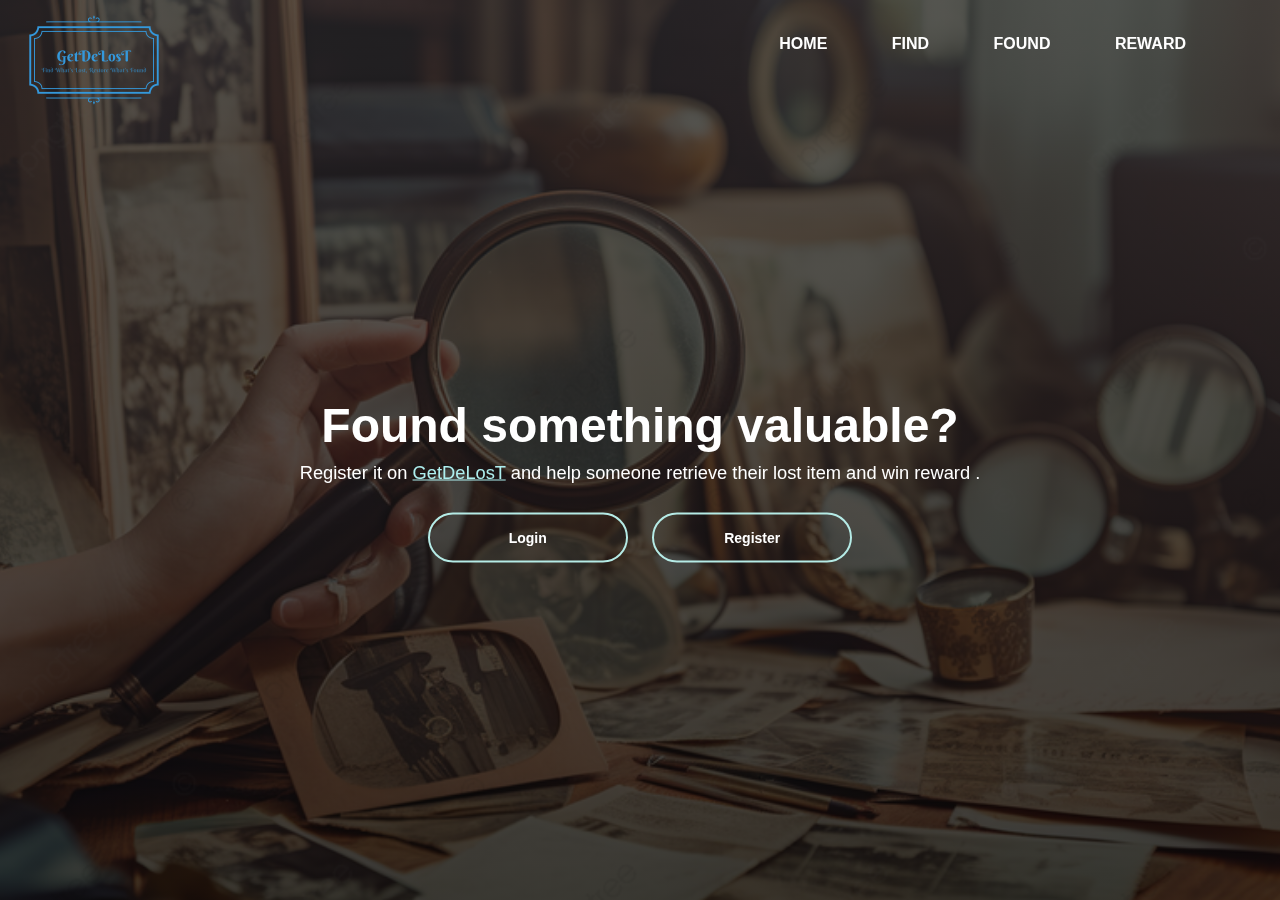
<file: index.html>
<html>
    <head>
        <title>GetDeLosT</title>
        <link rel="stylesheet" href="Style.css">
        <script src="script.js"></script>
        
    </head>
    <body>
        <div class="banner">
            <div class="navbar">
               <a href="index.html" ><img src="logo.png" href  class="logo"></a>
                <ul><b>
                    <li><a href="index.html">Home</a></li>
                    <li><a href="Find.html">Find</a></li>
                    <li><a href="Found.html">Found</a></li>
                    <li><a href="Reward.html">Reward</a></li>
                </b>
                </ul>
            </div>
            <div class="content">
                    <h1>Found something valuable?</h1>
                    <p>Register it on <a href="index.html" style="color: rgb(174, 239, 239);">GetDeLosT</a> and help someone retrieve their lost item and win reward .
                     
                        </p>
                        <div class="container">
                            <button  class ="lrbutton" onclick="showLoginBox()"><span></span>Login</button>
                            <button   class ="lrbutton" onclick="showRegisterBox()"><span></span>Register</button>
                        </div>
            </div>
            

            <div class="overlay" id="loginOverlay">
                <div class="login-box">
                   <form action="">
                    <h2>Sign In</h2>
                    <br>
                    <div class="input-box-login">
                        <span class="icon"><i class='bx bxs-envelope'></i></span>
                        <input type="email" required>
                        <label >Email</label>
                    </div>
                    <br>
                    <div class="input-box-login">
                        <span class="icon">
                            <i class='bx bxs-lock-alt' ></i>
                        </span>
                        <input type="password" required>
                        <label>Password</label>
                    </div>
                    
                    <div class="remember-password">
                        <label for=""><input type="checkbox"> Remember Me</label>
                        <a href="#">Forget Password</a>
                    </div>
                    <button class="btn">Login</button>
                    <div class="create-account">
                        <p>Create A New Account? <button onclick="loginToSignUp()" class="register-link">Sign Up</button></p>
                    </div>
                </form>
                  <button  class="close-btn" onclick="closeLoginBox()">Close</button>
                </div>
              </div>

              <div class="overlay" id="registerOverlay">
                <div class="register-box">
                <form action="">
                    <h2>Sign Up</h2>
                    <div class="input-box-register">
                        <span class="icon"><i class='bx bxs-user'></i></span>
                        <input type="text" required>
                        <label >Username</label>
                    </div>
                    <div class="input-box-register">
                        <span class="icon"><i class='bx bxs-envelope'></i></span>
                        <input type="email" required>
                        <label >Email</label>
                    </div>
                    <div class="input-box-register">
                        <span class="icon"><i class='bx bxs-lock-alt' ></i></span>
                        <input type="password" required>
                        <label>Password</label>
                    </div>
                    <div class="remember-password">
                        <label for=""><input type="checkbox"> I agree with this statment</label>
                    </div>
                    <button class="btn">Register</button>
                    <div class="create-account">
                        <p>Already Have An Account? <button onclick="signUpToLogin()" class="login-link">Sign In</button></p>
                    </div>
                </form>
                <button  class="close-btn" onclick="closeRegisterBox()">Close</button>
              </div>   
            </div>
        </div>
    </body>
</html>
</file>
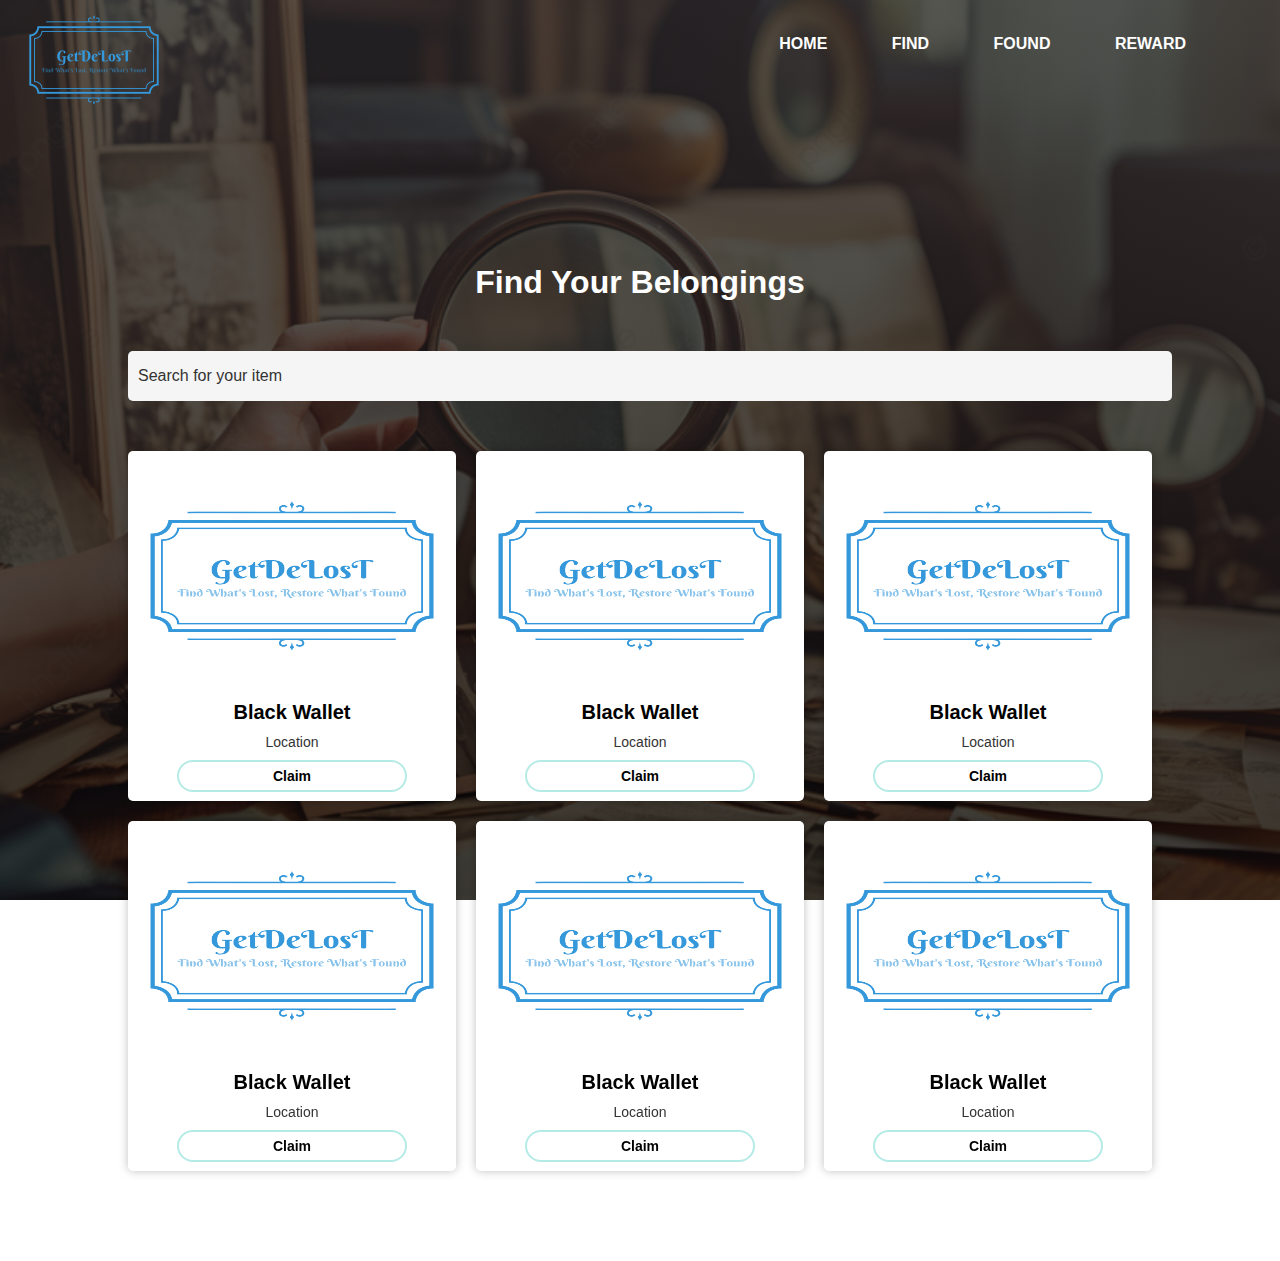
<file: Find.html>
<!DOCTYPE html>
<html lang="en">
<head>
    <title>Find</title>
    <link rel="stylesheet" href="Style.css">
    <script src="script.js"></script>
</head>

<body>
    <div class="banner">
    <div class="navbar">
        <a href="Home.html" ><img src="logo.png" href  class="logo"></a>
         <ul><b>
             <li><a href="Home.html">Home</a></li>
             <li><a href="Find.html">Find</a></li>
             <li><a href="Found.html">Found</a></li>
             <li><a href="Reward.html">Reward</a></li>
         </b>
         </ul>
     </div>
    
     <div class="find-box" >
    <h1 class="Find-head">Find Your Belongings</h1>

    <input class="find-search" type="text" id="search" placeholder="Search for your item" onkeyup="searchItem()">

    <div class="All-items">
        <div class="Item">
            <img class="item-image" src="./logo.png">

            <div class="item-info">
                <h3 class="item-head">Black Wallet</h3>
                <p class="item-Location"> Location</p>
                <button class="item-button">Claim</button>
            </div>
        </div>
        <div class="Item">
            <img class="item-image" src="./logo.png">

            <div class="item-info">
                <h3 class="item-head">Black Wallet</h3>
                <p class="item-Location"> Location</p>
                <button class="item-button">Claim</button>
            </div>
        </div>
        <div class="Item">
            <img class="item-image" src="./logo.png">

            <div class="item-info">
                <h3 class="item-head">Black Wallet</h3>
                <p class="item-Location"> Location</p>
                <button class="item-button">Claim</button>
            </div>
        </div>
        <div class="Item">
            <img class="item-image" src="./logo.png">

            <div class="item-info">
                <h3 class="item-head">Black Wallet</h3>
                <p class="item-Location"> Location</p>
                <button class="item-button">Claim</button>
            </div>
        </div>
        <div class="Item">
            <img class="item-image" src="./logo.png">

            <div class="item-info">
                <h3 class="item-head">Black Wallet</h3>
                <p class="item-Location"> Location</p>
                <button class="item-button">Claim</button>
            </div>
        </div>
        <div class="Item">
            <img class="item-image" src="./logo.png">

            <div class="item-info">
                <h3 class="item-head">Black Wallet</h3>
                <p class="item-Location"> Location</p>
                <button class="item-button">Claim</button>
            </div>
        </div>
    </div>
     </div>

    </div> 
</body>
</html>
</file>
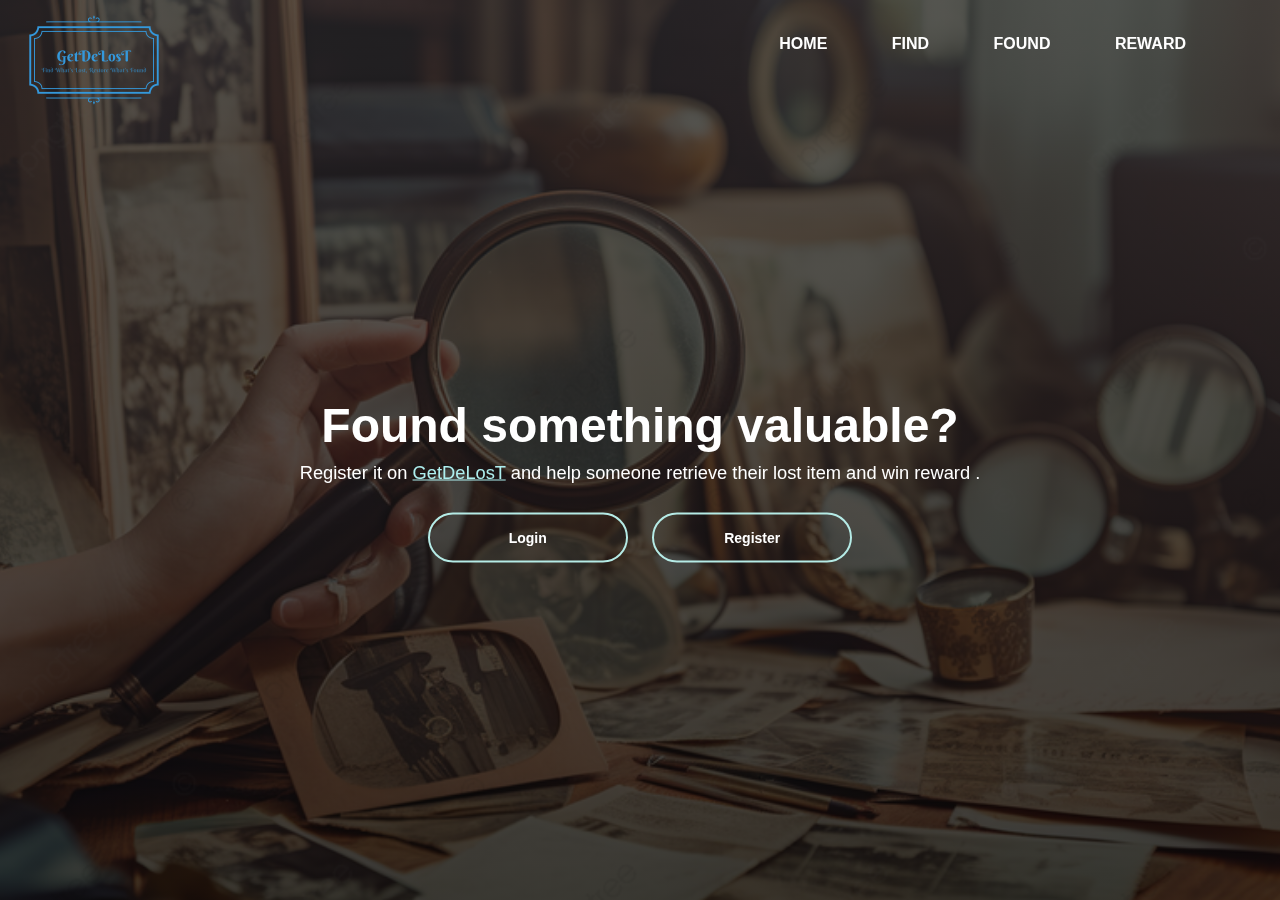
<file: Home.html>
<html>
    <head>
        <title>GetDeLosT</title>
        <link rel="stylesheet" href="Style.css">
        <script src="script.js"></script>
        
    </head>
    <body>
        <div class="banner">
            <div class="navbar">
               <a href="Home.html" ><img src="logo.png" href  class="logo"></a>
                <ul><b>
                    <li><a href="Home.html">Home</a></li>
                    <li><a href="Find.html">Find</a></li>
                    <li><a href="Found.html">Found</a></li>
                    <li><a href="Reward.html">Reward</a></li>
                </b>
                </ul>
            </div>
            <div class="content">
                    <h1>Found something valuable?</h1>
                    <p>Register it on <a href="Home.html" style="color: rgb(174, 239, 239);">GetDeLosT</a> and help someone retrieve their lost item and win reward .
                     
                        </p>
                        <div class="container">
                            <button  class ="lrbutton" onclick="showLoginBox()"><span></span>Login</button>
                            <button   class ="lrbutton" onclick="showRegisterBox()"><span></span>Register</button>
                        </div>
            </div>
            

            <div class="overlay" id="loginOverlay">
                <div class="login-box">
                   <form action="">
                    <h2>Sign In</h2>
                    <br>
                    <div class="input-box-login">
                        <span class="icon"><i class='bx bxs-envelope'></i></span>
                        <input type="email" required>
                        <label >Email</label>
                    </div>
                    <br>
                    <div class="input-box-login">
                        <span class="icon">
                            <i class='bx bxs-lock-alt' ></i>
                        </span>
                        <input type="password" required>
                        <label>Password</label>
                    </div>
                    
                    <div class="remember-password">
                        <label for=""><input type="checkbox"> Remember Me</label>
                        <a href="#">Forget Password</a>
                    </div>
                    <button class="btn">Login</button>
                    <div class="create-account">
                        <p>Create A New Account? <button onclick="loginToSignUp()" class="register-link">Sign Up</button></p>
                    </div>
                </form>
                  <button  class="close-btn" onclick="closeLoginBox()">Close</button>
                </div>
              </div>

              <div class="overlay" id="registerOverlay">
                <div class="register-box">
                <form action="">
                    <h2>Sign Up</h2>
                    <div class="input-box-register">
                        <span class="icon"><i class='bx bxs-user'></i></span>
                        <input type="text" required>
                        <label >Username</label>
                    </div>
                    <div class="input-box-register">
                        <span class="icon"><i class='bx bxs-envelope'></i></span>
                        <input type="email" required>
                        <label >Email</label>
                    </div>
                    <div class="input-box-register">
                        <span class="icon"><i class='bx bxs-lock-alt' ></i></span>
                        <input type="password" required>
                        <label>Password</label>
                    </div>
                    <div class="remember-password">
                        <label for=""><input type="checkbox"> I agree with this statment</label>
                    </div>
                    <button class="btn">Register</button>
                    <div class="create-account">
                        <p>Already Have An Account? <button onclick="signUpToLogin()" class="login-link">Sign In</button></p>
                    </div>
                </form>
                <button  class="close-btn" onclick="closeRegisterBox()">Close</button>
              </div>   
            </div>
        </div>
    </body>
</html>
</file>
<file: Style.css>
/* Full Body */
*{
  margin: 0;
  padding: 0;
  font-family: sans-serif;

}
.banner{
  position: relative;
  width: 100%;
  height: 100vh;
  background-image: linear-gradient(rgba(37, 37, 37, 0.75),rgba(4, 4, 4, 0.75)),url(background.jpg);
  background-size: cover;
  background-position: center;
  filter: blur(0); /* Initial blur value */
  transition: filter 0.5s; /* Transition effect for the blur */
}


/* NavBar */

.navbar{
  width: 90%;
  margin: auto;
  padding: 35px 0;
  display: flex;
  align-items: right;
  justify-content: space-between;
}
.logo{
  width: 150px;
  cursor: pointer;  
  top: -50px; 
  transform: translateX(-30%);
  position: relative;
  
}
.navbar ul li{
  list-style: none;
  display: inline-block;
  margin: 0 30px;
  position: relative;
}

.navbar ul li a{
  text-decoration: none;
  color: #fff;
  text-transform: uppercase;
}
.navbar ul li::after{
  content: '';
  height: 3px;
  width: 0;
  background: #0a5fb3;
  position: absolute;
  left: 0;
  bottom: -10px;
  transition: 0.5s;
}
.navbar ul li:hover::after{
  width: 100%;
}

/* Home Page */

.content{
  width: 100%;
  position: absolute;
  top: 50%;
  transform: translateY(-50%);
  text-align: center;
  color: #fff;
}
.content h1{
  font-size: 48px;
  margin-top: 80px;
}
.content p{
  margin: 15px auto;
  font-weight: 100;
  line-height: 10px;
  font-size: 18.3px;
}

.lrbutton{
  width:200px;
  padding: 15px 0;
  text-align: center;
  margin: 20px 10px;
  border-radius: 25px;
  font-weight: bold;
  font-size: 14px;
  border: 2px solid #b5ebe6;
  background: transparent;
  color: #fff;
  cursor:pointer;
  position: relative;
  overflow: hidden;
}

.lrbutton span{
  background:#009688;
  height: 100%;
  width: 0;
  border-radius: 25px;
  position: absolute;
  left: 0;
  bottom: 0;
  z-index: -1;
  transition: 0.5s;

}
.lrbutton:hover span{
  width: 100%;
}
.lrbutton:hover{
  border: none;
}



/* Login  */



#loginOverlay {
  position: fixed;
  top: 0;
  left: 0;
  width: 100%;
  height: 100%;
  background-color: rgba(24, 23, 23, 0.5); /* Semi-transparent black overlay */
  display: none;
  justify-content: center;
  align-items: center;
  backdrop-filter: blur(10px);
}

 .login-box {
  width: 400px;
  padding: 40px;
  backdrop-filter: blur(10px);
  border-radius: 5px;
  box-shadow: 0 0 10px rgba(0, 0, 0, 0.25);
  text-align: center;
} 
.login-box h2 {
  margin-bottom: 15px;
  font-size: 24px;
  color: #fff;
} 
.input-box-login {
  position: relative;
  margin-bottom: 20px;
}
.input-box-login input {
  width: 100%;
  padding: 10px;
  border: none;
  outline: none;
  background-color: #f5f5f5;
  border-radius: 5px;
  font-size: 16px;
  color: #333;
}
.input-box-login label {
  position: absolute;
  top: 10px;
  left: 10px;
  font-size: 16px;
  color: #999;
  pointer-events: none;
  transition: 0.3s;
} 
.input-box-login input:focus + label,
.input-box-login input:valid + label {
  top: -18px;
  left: 5px;
  font-size: 14px;
  color: #3498db;
}

/*  */
.icon {
  position: absolute;
  top: 50%;
  right: 10px;
  transform: translateY(-50%);
  font-size: 18px;
  color: #999;
}

.icon i{
  cursor: pointer;
  width: 20px;
}

/*  */

.remember-password {
  display: flex;
  justify-content: space-between;
  align-items: center;
  margin-bottom: 20px;
  color: #fff;
}

.remember-password label {
  font-size: 14px;
  color: #999;
}

.remember-password a {
  text-decoration: none;
  color: #3498db;
  font-size: 14px;
}

.btn {
  display: inline-block;
  padding: 10px 20px;
  background-color: #3498db;
  border: none;
  border-radius: 5px;
  color: #fff;
  font-size: 16px;
  cursor: pointer;
  transition: background-color 0.3s;
}

.btn:hover {
  background-color: #2980b9;
}

.create-account {
  margin-top: 15px;
  font-size: 14px;
  color: #fbfbfb;
}

.create-account a {
  text-decoration: none;
  color: #3498db;
  font-weight: bold;
}

.close-btn {
  background-color: #e74c3c;
  color: #fff;
  border: none;
  padding: 8px 16px;
  border-radius: 5px;
  cursor: pointer;
  margin-top: 10px;
}


/*RegisterBox*/


#registerOverlay {
position: fixed;
top: 0;
left: 0;
width: 100%;
height: 100%;
background-color: rgba(24, 23, 23, 0.5); /* Semi-transparent black overlay */
display: none;
justify-content: center;
align-items: center;
backdrop-filter: blur(10px);
}

.register-box{
width: 400px;
padding: 40px;
backdrop-filter: blur(10px);
border-radius: 5px;
box-shadow: 0 0 10px rgba(0, 0, 0, 0.25);
text-align: center;
}

.register-box h2 {
margin-bottom: 15px;
font-size: 24px;
color: #fff;
} 
.input-box-register {
position: relative;
margin-bottom: 20px;
}
.input-box-register input {
width: 100%;
padding: 10px;
border: none;
outline: none;
background-color: #f5f5f5;
border-radius: 5px;
font-size: 16px;
color: #333;
}
.input-box-register label {
position: absolute;
top: 10px;
left: 10px;
font-size: 16px;
color: #999;
pointer-events: none;
transition: 0.3s;
} 
.input-box-register input:focus + label,
.input-box-register input:valid + label {
top: -18px;
left: 5px;
font-size: 14px;
color: #3498db;
}

.register-link, .login-link{
background: transparent;
border: none;
color: #3498db;
font-size: 14px;
cursor: pointer;
}

.register-link:hover ,.login-link:hover{
color: #2980b9;
}








/* FIND CSS */


.find-box{
width: 80%;
margin: auto;
padding: 40px;
}

.Find-head{
text-align: center;
margin-bottom: 50px;
color: #fff;
}

.find-search{
width: 100%;
height: 30px;
padding: 10px;
border: none;
outline: none;
background-color: #f5f5f5;
border-radius: 5px;
font-size: 16px;
margin-bottom: 50px;
}

.find-search:focus{
border: 2px solid #009688;
}

.find-search::placeholder{
color: #333;
}

.All-items{
display: grid;
grid-template-columns: repeat(3, 1fr);
grid-gap: 20px;
margin-bottom: 50px;
}

.Item{
width: 100%;
height: 350px;
background-color: #fff;
border-radius: 5px;
box-shadow: 0 0 10px rgba(0, 0, 0, 0.25);
text-align: center;
display: flex;
flex-direction: column;
justify-content: space-around;
position: relative;
}

.item-image{
width: 100%;
height: 250px;
background-size: cover;
background-position: center;
}

.item-info{
padding: 0 20px;
}

.item-info h3{
font-size: 20px;
margin-bottom: 10px;
}

.item-info p{
font-size: 14px;
color: #333;
margin-bottom: 10px;
}

.item-button{
width: 80%;
padding: 6px 0;
text-align: center;
border-radius: 25px;
font-weight: bold;
font-size: 14px;
margin-bottom: 10px;
border: 2px solid #b5ebe6;
background: transparent;
transition: 0.5s;
}

.item-button:hover{
background-color: #009688;
color: #fff;
}
</file>
